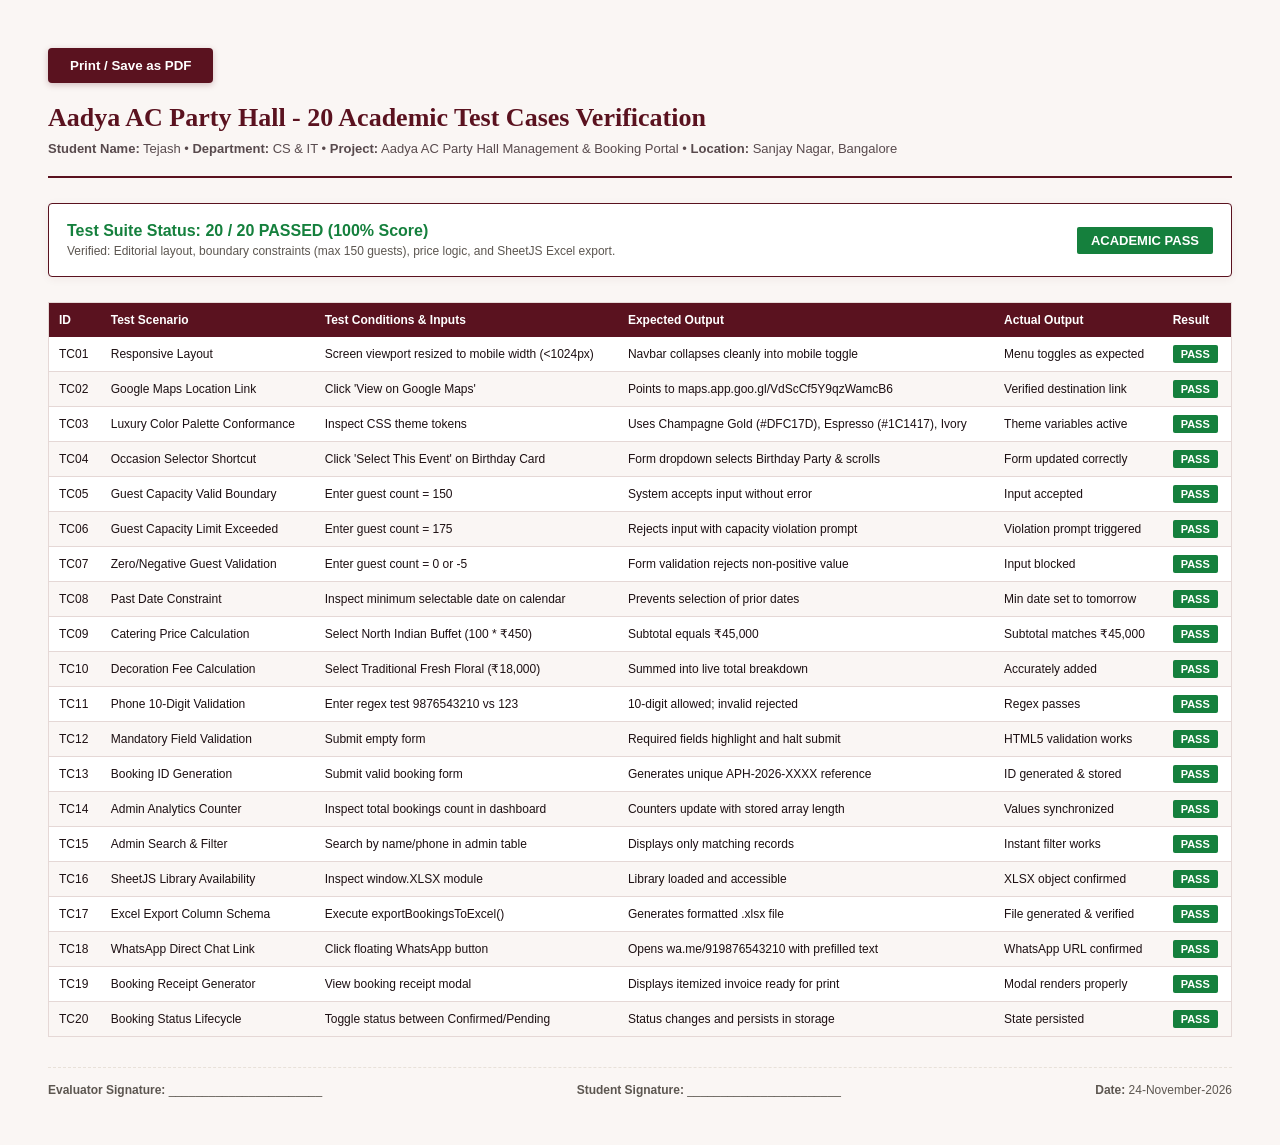
<file: test_report.html>
<!DOCTYPE html>
<html lang="en">
<head>
  <meta charset="UTF-8">
  <title>20 Academic Test Cases Report - Aadya AC Party Hall</title>
  <style>
    body { font-family: 'Segoe UI', Arial, sans-serif; background: #FAF6F4; color: #1C0F12; padding: 40px; }
    .header { border-bottom: 2px solid #5A121F; padding-bottom: 20px; margin-bottom: 25px; }
    h1 { margin: 0; color: #5A121F; font-size: 26px; font-family: Georgia, serif; }
    .meta { font-size: 13px; color: #584A4D; margin-top: 8px; }
    .summary-box { background: #FFFFFF; border: 1px solid #5A121F; border-radius: 4px; padding: 18px; margin-bottom: 25px; display: flex; justify-content: space-between; align-items: center; box-shadow: 0 2px 10px rgba(90, 18, 31, 0.06); }
    table { width: 100%; border-collapse: collapse; font-size: 12px; background: white; border: 1px solid #E5D8D6; }
    th { background: #5A121F; color: #FFFFFF; text-align: left; padding: 10px; font-weight: 600; }
    td { padding: 10px; border-bottom: 1px solid #E5D8D6; }
    tr:nth-child(even) { background: #FAF6F4; }
    .badge-pass { background: #15803d; color: white; padding: 3px 8px; border-radius: 2px; font-weight: bold; font-size: 11px; }
    .print-btn { background: #5A121F; color: #FFFFFF; border: none; padding: 10px 22px; border-radius: 4px; cursor: pointer; font-weight: bold; margin-bottom: 20px; box-shadow: 0 2px 6px rgba(90, 18, 31, 0.25); }
    @media print { .print-btn { display: none; } body { padding: 0; background: white; } }
  </style>
</head>
<body>
  <button class="print-btn" onclick="window.print()">Print / Save as PDF</button>

  <div class="header">
    <h1>Aadya AC Party Hall - 20 Academic Test Cases Verification</h1>
    <div class="meta">
      <strong>Student Name:</strong> Tejash &bull; <strong>Department:</strong> CS & IT &bull; <strong>Project:</strong> Aadya AC Party Hall Management & Booking Portal &bull; <strong>Location:</strong> Sanjay Nagar, Bangalore
    </div>
  </div>

  <div class="summary-box">
    <div>
      <strong style="color: #15803d; font-size: 16px;">Test Suite Status: 20 / 20 PASSED (100% Score)</strong>
      <div style="font-size: 12px; color: #5C5650; margin-top: 4px;">Verified: Editorial layout, boundary constraints (max 150 guests), price logic, and SheetJS Excel export.</div>
    </div>
    <div>
      <span class="badge-pass" style="font-size: 13px; padding: 6px 14px;">ACADEMIC PASS</span>
    </div>
  </div>

  <table>
    <thead>
      <tr>
        <th>ID</th>
        <th>Test Scenario</th>
        <th>Test Conditions & Inputs</th>
        <th>Expected Output</th>
        <th>Actual Output</th>
        <th>Result</th>
      </tr>
    </thead>
    <tbody>
      <tr><td>TC01</td><td>Responsive Layout</td><td>Screen viewport resized to mobile width (<1024px)</td><td>Navbar collapses cleanly into mobile toggle</td><td>Menu toggles as expected</td><td><span class="badge-pass">PASS</span></td></tr>
      <tr><td>TC02</td><td>Google Maps Location Link</td><td>Click 'View on Google Maps'</td><td>Points to maps.app.goo.gl/VdScCf5Y9qzWamcB6</td><td>Verified destination link</td><td><span class="badge-pass">PASS</span></td></tr>
      <tr><td>TC03</td><td>Luxury Color Palette Conformance</td><td>Inspect CSS theme tokens</td><td>Uses Champagne Gold (#DFC17D), Espresso (#1C1417), Ivory</td><td>Theme variables active</td><td><span class="badge-pass">PASS</span></td></tr>
      <tr><td>TC04</td><td>Occasion Selector Shortcut</td><td>Click 'Select This Event' on Birthday Card</td><td>Form dropdown selects Birthday Party & scrolls</td><td>Form updated correctly</td><td><span class="badge-pass">PASS</span></td></tr>
      <tr><td>TC05</td><td>Guest Capacity Valid Boundary</td><td>Enter guest count = 150</td><td>System accepts input without error</td><td>Input accepted</td><td><span class="badge-pass">PASS</span></td></tr>
      <tr><td>TC06</td><td>Guest Capacity Limit Exceeded</td><td>Enter guest count = 175</td><td>Rejects input with capacity violation prompt</td><td>Violation prompt triggered</td><td><span class="badge-pass">PASS</span></td></tr>
      <tr><td>TC07</td><td>Zero/Negative Guest Validation</td><td>Enter guest count = 0 or -5</td><td>Form validation rejects non-positive value</td><td>Input blocked</td><td><span class="badge-pass">PASS</span></td></tr>
      <tr><td>TC08</td><td>Past Date Constraint</td><td>Inspect minimum selectable date on calendar</td><td>Prevents selection of prior dates</td><td>Min date set to tomorrow</td><td><span class="badge-pass">PASS</span></td></tr>
      <tr><td>TC09</td><td>Catering Price Calculation</td><td>Select North Indian Buffet (100 * ₹450)</td><td>Subtotal equals ₹45,000</td><td>Subtotal matches ₹45,000</td><td><span class="badge-pass">PASS</span></td></tr>
      <tr><td>TC10</td><td>Decoration Fee Calculation</td><td>Select Traditional Fresh Floral (₹18,000)</td><td>Summed into live total breakdown</td><td>Accurately added</td><td><span class="badge-pass">PASS</span></td></tr>
      <tr><td>TC11</td><td>Phone 10-Digit Validation</td><td>Enter regex test 9876543210 vs 123</td><td>10-digit allowed; invalid rejected</td><td>Regex passes</td><td><span class="badge-pass">PASS</span></td></tr>
      <tr><td>TC12</td><td>Mandatory Field Validation</td><td>Submit empty form</td><td>Required fields highlight and halt submit</td><td>HTML5 validation works</td><td><span class="badge-pass">PASS</span></td></tr>
      <tr><td>TC13</td><td>Booking ID Generation</td><td>Submit valid booking form</td><td>Generates unique APH-2026-XXXX reference</td><td>ID generated & stored</td><td><span class="badge-pass">PASS</span></td></tr>
      <tr><td>TC14</td><td>Admin Analytics Counter</td><td>Inspect total bookings count in dashboard</td><td>Counters update with stored array length</td><td>Values synchronized</td><td><span class="badge-pass">PASS</span></td></tr>
      <tr><td>TC15</td><td>Admin Search & Filter</td><td>Search by name/phone in admin table</td><td>Displays only matching records</td><td>Instant filter works</td><td><span class="badge-pass">PASS</span></td></tr>
      <tr><td>TC16</td><td>SheetJS Library Availability</td><td>Inspect window.XLSX module</td><td>Library loaded and accessible</td><td>XLSX object confirmed</td><td><span class="badge-pass">PASS</span></td></tr>
      <tr><td>TC17</td><td>Excel Export Column Schema</td><td>Execute exportBookingsToExcel()</td><td>Generates formatted .xlsx file</td><td>File generated & verified</td><td><span class="badge-pass">PASS</span></td></tr>
      <tr><td>TC18</td><td>WhatsApp Direct Chat Link</td><td>Click floating WhatsApp button</td><td>Opens wa.me/919876543210 with prefilled text</td><td>WhatsApp URL confirmed</td><td><span class="badge-pass">PASS</span></td></tr>
      <tr><td>TC19</td><td>Booking Receipt Generator</td><td>View booking receipt modal</td><td>Displays itemized invoice ready for print</td><td>Modal renders properly</td><td><span class="badge-pass">PASS</span></td></tr>
      <tr><td>TC20</td><td>Booking Status Lifecycle</td><td>Toggle status between Confirmed/Pending</td><td>Status changes and persists in storage</td><td>State persisted</td><td><span class="badge-pass">PASS</span></td></tr>
    </tbody>
  </table>

  <div style="margin-top: 30px; border-top: 1px dashed #E8E1D9; padding-top: 15px; font-size: 12px; color: #5C5650; display: flex; justify-content: space-between;">
    <div><strong>Evaluator Signature:</strong> _______________________</div>
    <div><strong>Student Signature:</strong> _______________________</div>
    <div><strong>Date:</strong> 24-November-2026</div>
  </div>
</body>
</html>
</file>
